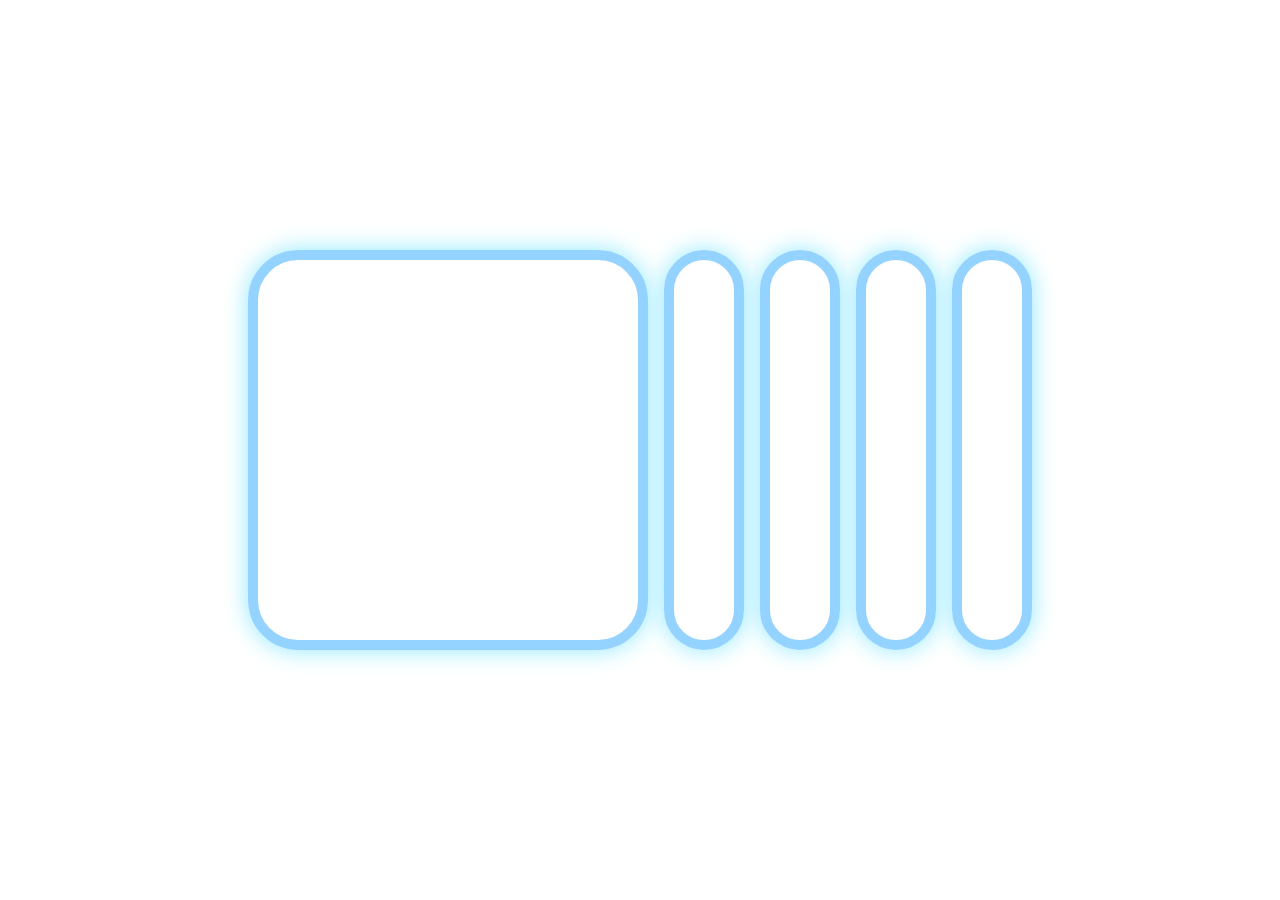
<file: Expanding cards/index.html>
<!DOCTYPE html>
<html lang="en">
<head>
    <meta charset="UTF-8">
    <meta name="viewport" content="width=device-width, initial-scale=1.0">
    <title>Expanding cards</title>
    <link rel="stylesheet" href="style.css">
</head>
<body>
    <div class="container">
        <div class="panel active pan-one">
            <h3>Hello</h3>
        </div>
        <div class="panel pan-two">
            <h3>Hey</h3>
        </div>
        <div class="panel pan-three">
            <h3>Hey</h3>
        </div>
        <div class="panel pan-four">
            <h3>Hello</h3>
        </div>
        <div class="panel pan-five">
            <h3>Hello</h3>
        </div>
    </div>

    <script src="index.js"></script>
</body>
</html>
</file>
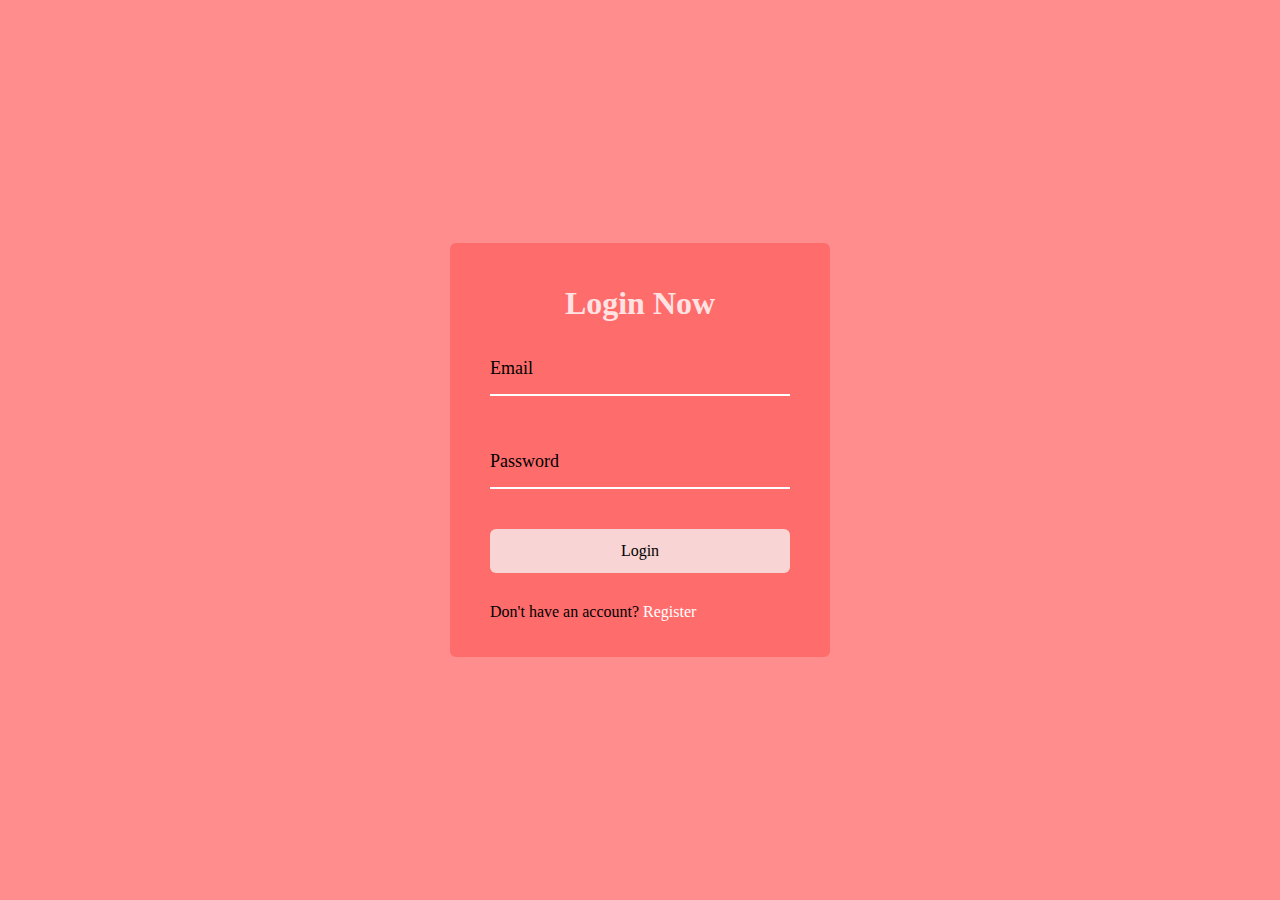
<file: Form/index.html>
<!DOCTYPE html>
<html lang="en">

<head>
    <meta charset="UTF-8">
    <meta name="viewport" content="width=device-width, initial-scale=1.0">
    <title>Form</title>
    <link rel="stylesheet" href="style.css">
</head>

<body>
    <div class="container">
        <h1>Login Now</h1>
        <form>
            <div class="form">
                <input type="text" required>
                <label>Email</label>
            </div>
            <div class="form">
                <input type="text" required>
                <label>Password</label>
            </div>
            <button class="btn">Login</button>

            <p class="text">Don't have an account? <a href="#">Register</a> </p>
        </form>
    </div>
    <script src="script.js"></script>
</body>

</html>
</file>
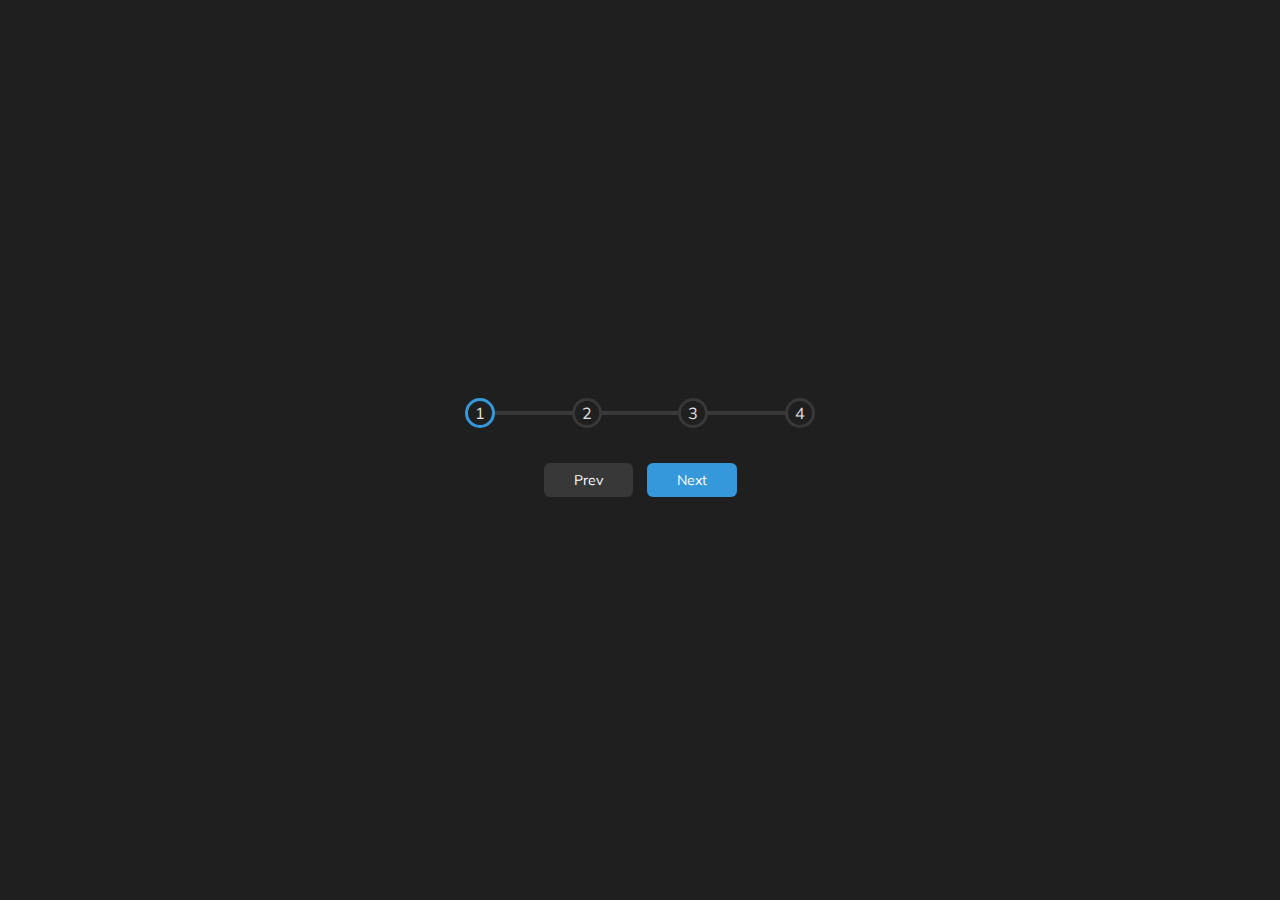
<file: Progress bar/index.html>
<!DOCTYPE html>
<html lang="en">
<head>
    <meta charset="UTF-8">
    <meta name="viewport" content="width=device-width, initial-scale=1.0">
    <title>Progress Bar</title>
    <link rel="stylesheet" href="style.css">
</head>
<body>
    <div class="container">
        <div class="progress-container">
            <div class="progress" id="progress"></div>
            <div class="circle active">1</div>
            <div class="circle">2</div>
            <div class="circle">3</div>
            <div class="circle">4</div>
        </div>

        <button class="btn" id="prev" disabled>Prev</button>
      <button class="btn" id="next">Next</button>
    </div>

    <script src="index.js"></script>
</body>
</html>
</file>
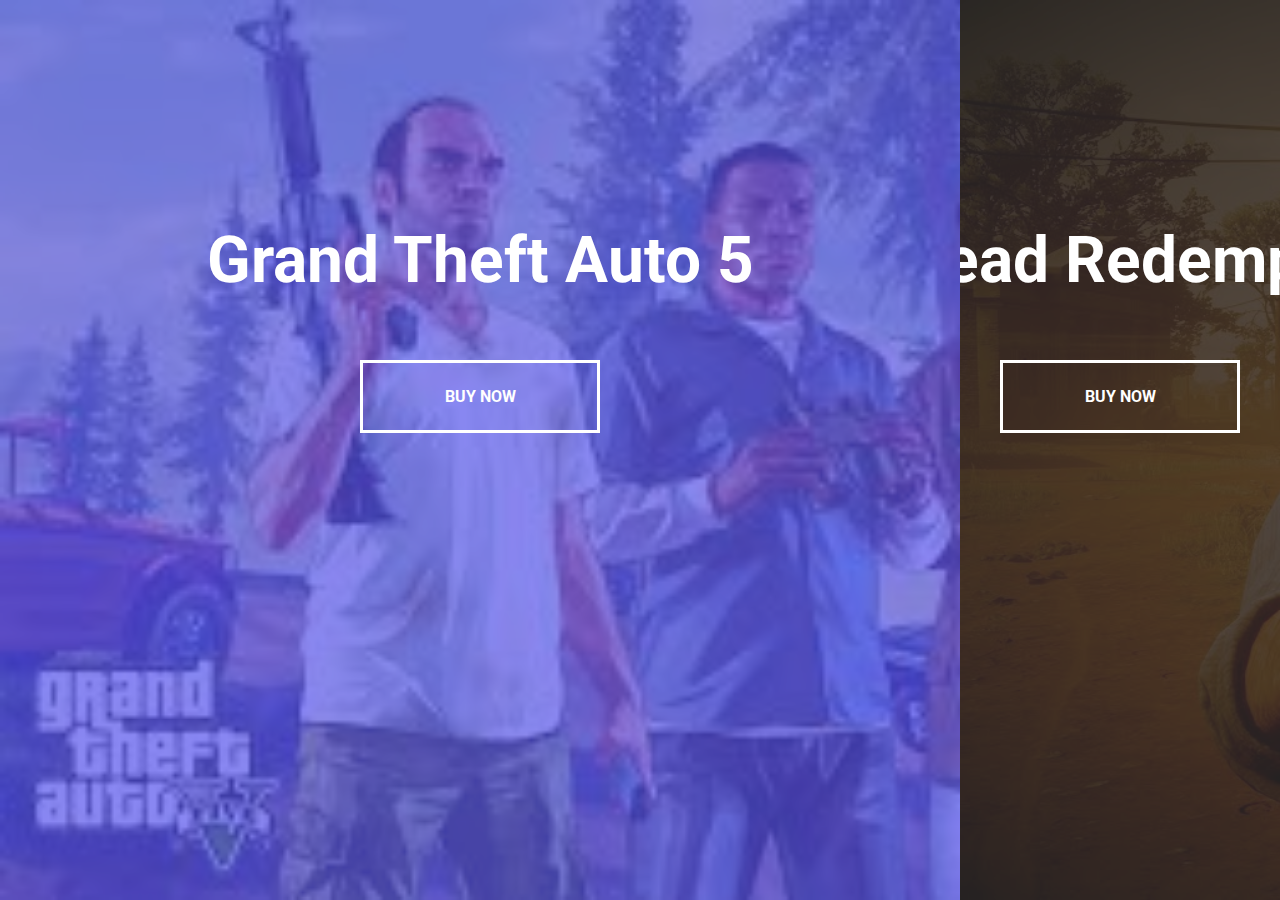
<file: Split hover page/index.html>
<!DOCTYPE html>
<html lang="en">
<head>
    <meta charset="UTF-8">
    <meta name="viewport" content="width=device-width, initial-scale=1.0">
    <title>Split hover page</title>
    <link rel="stylesheet" href="style.css">
</head>
<body>
    <div class="container">
        <div class="split left">
          <h1>Grand Theft Auto 5</h1>
          <a href="#" class="btn">Buy Now</a>
        </div>
        <div class="split right">
          <h1>Red Dead Redemption 2</h1>
          <a href="#" class="btn">Buy Now</a>
        </div>
      </div>

      <script src="script.js"></script>
</body>
</html>
</file>
<file: Expanding cards/style.css>
*{
    font-family: Poppins;
    box-sizing: border-box;
    margin: 0;
    padding: 0;
}

.container{
    height: 100vh;
    display: flex;
    justify-content: center;
    align-items: center;
    gap: 1rem;
    color: white;
    
}

.panel{
    display: flex;
    justify-content: center;
    align-items: center;
    height: 25rem;
    width: 5rem;
    border: 10px solid rgb(148, 210, 255);
    box-shadow: 0px 0px 25px rgb(143, 233, 255);
    border-radius: 50px;
    transition: all 1s ease;
}

.active{
    width: 25rem;
    transition: all 1s ease;
}

.pan-one{
    background-image: url('https://upload.wikimedia.org/wikipedia/commons/e/e7/Everest_North_Face_toward_Base_Camp_Tibet_Luca_Galuzzi_2006.jpg');
    background-size: cover;
    background-position: center;
}
.pan-two{
    background-image: url('https://www.treehugger.com/thmb/nSp8ESJ1N6zq_bsTVL_MoSrKAqA=/1500x0/filters:no_upscale():max_bytes(150000):strip_icc()/GettyImages-1273584292-cbcd5f85f4c646d58f7a7fa158dcaaeb.jpg');
    background-size: cover;
    background-position: center;
}
.pan-three{
    background-image: url('https://nsidc.org/sites/default/files/images/After%20a%20snow%20storm%2C%20the%20sun%20emerged%20revealing%20this%20beautiful%20scene%20on%20Cedar%20River%20Road%20west%20of%20Mount%20Vernon%2C%20IA..jpg');
    background-size: cover;
    background-position: center;
}
.pan-four{
    background-image: url('https://upload.wikimedia.org/wikipedia/commons/e/e7/Everest_North_Face_toward_Base_Camp_Tibet_Luca_Galuzzi_2006.jpg');
    background-size: cover;
    background-position: center;
}
.pan-five{
    background-image: url('https://upload.wikimedia.org/wikipedia/commons/e/e7/Everest_North_Face_toward_Base_Camp_Tibet_Luca_Galuzzi_2006.jpg');
    background-size: cover;
    background-position: center;
}
</file>
<file: Form/style.css>
*{
    box-sizing: border-box;
    font-family: Poppins;
}

html, body{
    background-color: rgb(255, 141, 141);
    height: 100vh;
    display: flex;
    justify-content: center;
    align-items: center;
}

.container{
    background-color: rgb(255, 108, 108);
    border-radius: 6px;
    padding: 20px 40px;
}

.container h1{
    text-align: center;
    color: rgb(255, 227, 227);
}

.container a {
    text-decoration: none;
    color: #fff;
}

.btn {
    cursor: pointer;
    display: inline-block;
    width: 100%;
    background: #f8d4d4;
    padding: 13px;
    font-family: inherit;
    font-size: 16px;
    border: 0;
    border-radius: 6px;
}

.btn:active{
    transform: scale(0.97);
}

.text {
    margin-top: 30px;
}

.form {
    position: relative;
    margin: 20px 0 40px;
    width: 300px;
}

.form input {
    background-color: transparent;
    border: 0;
    border-bottom: 2px #fff solid;
    display: block;
    width: 100%;
    padding: 15px 0;
    font-size: 18px;
    color: #fff;
}

.form input:focus,
.form input:valid {
  outline: 0;
  border-bottom-color: #fff;
}

.form label {
  position: absolute;
  top: 15px;
  left: 0;
  pointer-events: none;
}

.form label span {
  display: inline-block;
  font-size: 18px;
  min-width: 5px;
  transition: 0.3s cubic-bezier(0.68, -0.55, 0.265, 1.55);
}

.form input:focus + label span,
.form input:valid + label span {
  color: #fff;
  transform: translateY(-30px);
}
</file>
<file: Progress bar/style.css>
@import url('https://fonts.googleapis.com/css?family=Muli&display=swap');

:root {
  --line-border-fill: #3498db;
  --line-border-empty: #383838;

}

* {
  box-sizing: border-box;
}

body {
  background-color: #1f1f1f;
  font-family: 'Muli', sans-serif;
  display: flex;
  align-items: center;
  justify-content: center;
  height: 100vh;
  overflow: hidden;
  margin: 0;
}

.container {
  text-align: center;
}

.progress-container {
  display: flex;
  justify-content: space-between;
  position: relative;
  margin-bottom: 30px;
  max-width: 100%;
  width: 350px;
}

.progress-container::before {
  content: '';
  background-color: var(--line-border-empty);
  position: absolute;
  top: 50%;
  left: 0;
  transform: translateY(-50%);
  height: 4px;
  width: 100%;
  z-index: -1;
}

.progress {
  background-color: var(--line-border-fill);
  position: absolute;
  top: 50%;
  left: 0;
  transform: translateY(-50%);
  height: 4px;
  width: 0%;
  z-index: -1;
  transition: 0.4s ease;
}

.circle {
  background-color: #1f1f1f;
  color:#e2e2e2;
  border-radius: 50%;
  height: 30px;
  width: 30px;
  display: flex;
  align-items: center;
  justify-content: center;
  border: 3px solid var(--line-border-empty);
  transition: 0.4s ease;
}

.circle.active {
  border-color: var(--line-border-fill);
}

.btn {
  background-color: var(--line-border-fill);
  color: #fff;
  border: 0;
  border-radius: 6px;
  cursor: pointer;
  font-family: inherit;
  padding: 8px 30px;
  margin: 5px;
  font-size: 14px;
}

.btn:active {
  transform: scale(0.98);
}

.btn:focus {
  outline: 0;
}

.btn:disabled {
  background-color: var(--line-border-empty);
  cursor: not-allowed;
}
</file>
<file: Split hover page/style.css>
@import url('https://fonts.googleapis.com/css2?family=Roboto:wght@400;700&display=swap');

:root {
  --left-bg-color: rgba(87, 84, 236, 0.7);
  --right-bg-color: rgba(43, 43, 43, 0.8);
  --left-btn-hover-color: rgba(87, 84, 236, 1);
  --right-btn-hover-color: rgba(28, 122, 28, 1);
  --hover-width: 75%;
  --other-width: 25%;
  --speed: 1000ms;
}

* {
  box-sizing: border-box;
}

body {
  font-family: 'Roboto', sans-serif;
  height: 100vh;
  overflow: hidden;
  margin: 0;
}

h1 {
  font-size: 4rem;
  color: #fff;
  position: absolute;
  left: 50%;
  top: 20%;
  transform: translateX(-50%);
  white-space: nowrap;
}

.btn {
  position: absolute;
  display: flex;
  align-items: center;
  justify-content: center;
  left: 50%;
  top: 40%;
  transform: translateX(-50%);
  text-decoration: none;
  color: #fff;
  border: #fff solid 0.2rem;
  font-size: 1rem;
  font-weight: bold;
  text-transform: uppercase;
  width: 15rem;
  padding: 1.5rem;
}

.split.left .btn:hover {
  background-color: var(--left-btn-hover-color);
  border-color: var(--left-btn-hover-color);
}

.split.right .btn:hover {
  background-color: var(--right-btn-hover-color);
  border-color: var(--right-btn-hover-color);
}

.container {
  position: relative;
  width: 100%;
  height: 100%;
  background: #333;
}

.split {
  position: absolute;
  width: 50%;
  height: 100%;
  overflow: hidden;
}

.split.left {
  left: 0;
  background: url('gta5.jpeg');
  background-repeat: no-repeat;
  background-size: cover;
}

.split.left::before {
  content: '';
  position: absolute;
  width: 100%;
  height: 100%;
  background-color: var(--left-bg-color);
}

.split.right {
  right: 0;
  background: url('rdr2.jpg');
  background-repeat: no-repeat;
  background-size: cover;
}

.split.right::before {
  content: '';
  position: absolute;
  width: 100%;
  height: 100%;
  background-color: var(--right-bg-color);
}

.split.right,
.split.left,
.split.right::before,
.split.left::before {
  transition: all var(--speed) ease-in-out;
}

.hover-left .left {
  width: var(--hover-width);
}

.hover-left .right {
  width: var(--other-width);
}

.hover-right .right {
  width: var(--hover-width);
}

.hover-right .left {
  width: var(--other-width);
}

@media (max-width: 800px) {
  h1 {
    font-size: 2rem;
    top: 30%;
  }

  .btn {
    padding: 1.2rem;
    width: 12rem;
  }
}
</file>
